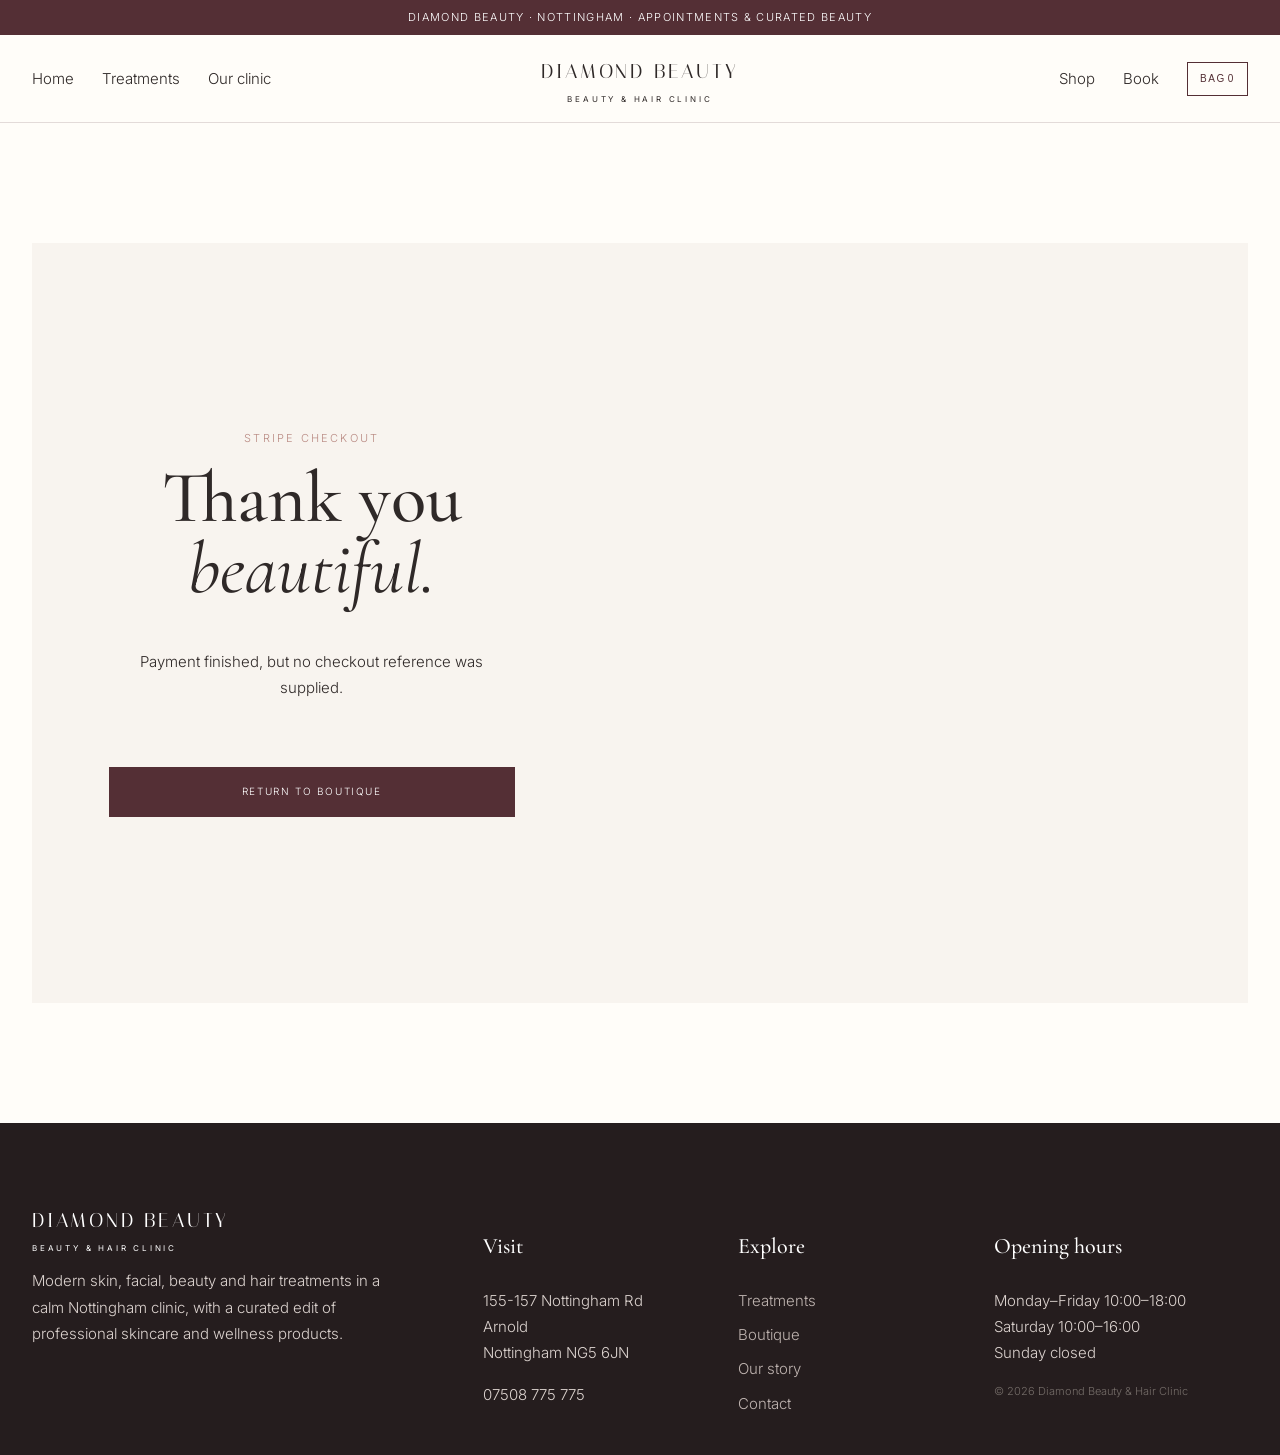
<file: checkout-success.html>
<!doctype html><html><head><meta charset="utf-8"><meta name="viewport" content="width=device-width,initial-scale=1"><title>Payment complete | Diamond Beauty</title><link rel="stylesheet" href="/assets/css/style.css"></head><body><script src="/assets/js/components.js?v=20260910-address"></script><script>header()</script>
<main class="section"><div class="container"><section class="contact-stage"><div class="contact-panel" style="max-width:640px;margin:70px auto;text-align:center">
<div class="eyebrow">Stripe checkout</div><h2>Thank you <span class="script">beautiful.</span></h2><p id="payment-state">Confirming your payment…</p><div id="fulfilment-note" class="ack" style="display:none;text-align:left;margin-top:24px"></div><p id="order-ref" class="legal" style="margin-top:20px"></p><a class="btn" href="/shop" style="margin-top:20px">Return to boutique</a>
</div></section></div></main><script>footer()</script>
<script>
(async()=>{
  const id=new URLSearchParams(location.search).get('session_id');
  const state=document.getElementById('payment-state');
  const ref=document.getElementById('order-ref');
  if(!id){state.textContent='Payment finished, but no checkout reference was supplied.';return}
  try{
    const res=await fetch('/api/checkout/status?session_id='+encodeURIComponent(id),{headers:{Accept:'application/json'}});
    const data=await res.json();
    if(!res.ok)throw new Error(data.error||'Order status unavailable');
    localStorage.removeItem('diamond-cart');
    if(data.payment_status==='paid'){
      state.textContent='Payment received. Your order is now in the clinic dashboard.';
    }else{
      state.textContent='Stripe returned successfully. Payment confirmation is still processing and the dashboard will update from the Stripe webhook.';
    }
    const note=document.getElementById('fulfilment-note');
    if(data.fulfilment==='collection'){
      const when=data.collection_date?' on <b>'+data.collection_date+'</b>':'';
      note.innerHTML='<p>We will email you as soon as your order is packed and <b>ready to collect</b> from 155-157 Nottingham Rd, Arnold, Nottingham NG5 6JN, and again to confirm your collection'+when+'. Please wait for that email before travelling to the clinic.</p>';
      note.style.display='flex';
    }else if(data.fulfilment==='delivery'){
      note.innerHTML='<p>We will email you when your order has been packed and <b>dispatched</b> to your delivery address.</p>';
      note.style.display='flex';
    }
    ref.textContent='Order '+data.id;
  }catch(err){state.textContent='Payment returned successfully. The order status is still being confirmed.'}
})();
</script></body></html>
</file>
<file: assets/css/style.css>
@import url('https://fonts.googleapis.com/css2?family=Cormorant+Garamond:ital,wght@0,400;0,500;0,600;1,400;1,500&family=Inter:wght@300;400;500;600&family=Italiana&display=swap');
:root{--ivory:#f8f4ef;--paper:#fffdf9;--blush:#ead9d4;--rose:#b98a83;--wine:#542f35;--gold:#b79862;--ink:#2f2928;--muted:#756d69;--line:rgba(84,47,53,.16)}*{box-sizing:border-box}html{scroll-behavior:smooth}body{margin:0;background:var(--paper);color:var(--ink);font:300 15px/1.75 Inter,Arial,sans-serif}a{color:inherit;text-decoration:none}img{display:block;width:100%;object-fit:cover}.container{width:min(1280px,calc(100% - 64px));margin:auto}.eyebrow{letter-spacing:.2em;text-transform:uppercase;font-size:11px;color:var(--rose)}h1,h2,h3{font-family:'Cormorant Garamond',serif;font-weight:500;line-height:.98;margin:0}.script{font-family:'Cormorant Garamond',serif;font-style:italic;font-weight:400}.announcement{background:var(--wine);color:#fff;text-align:center;padding:8px;font-size:11px;letter-spacing:.12em;text-transform:uppercase}.nav{height:88px;display:grid;grid-template-columns:1fr auto 1fr;align-items:center;padding:0 32px;position:absolute;z-index:10;width:100%;color:#fff}.nav.scrolled,.page-nav{position:relative;background:var(--paper);color:var(--ink);border-bottom:1px solid var(--line)}.nav-links,.nav-actions{display:flex;gap:28px;align-items:center}.nav-actions{justify-content:flex-end}.logo{text-align:center;font-family:Italiana,serif;letter-spacing:.14em;font-size:20px}.logo small{display:block;font:400 8px Inter;letter-spacing:.35em;margin-top:5px}.menu-btn{display:none}.hero{min-height:92vh;position:relative;color:white;display:flex;align-items:end;background:linear-gradient(90deg,rgba(38,24,25,.56),rgba(38,24,25,.08)),url('https://images.unsplash.com/photo-1570172619644-dfd03ed5d881?auto=format&fit=crop&w=2200&q=88') center/cover}.hero-content{padding:0 0 10vh;width:min(720px,85%)}.hero h1{font-size:clamp(60px,8vw,118px);letter-spacing:-.035em}.hero p{font-family:'Cormorant Garamond';font-size:24px;max-width:560px}.btn{display:inline-flex;justify-content:center;align-items:center;min-height:50px;padding:0 28px;background:var(--wine);color:#fff;text-transform:uppercase;letter-spacing:.16em;font-size:10px;border:0;cursor:pointer}.btn.light{background:#fff;color:var(--wine)}.btn.ghost{background:transparent;border:1px solid currentColor}.section{padding:120px 0}.intro{text-align:center;max-width:780px;margin:auto}.intro h2,.section-head h2{font-size:clamp(45px,6vw,78px)}.intro p{font-size:17px;color:var(--muted);max-width:620px;margin:28px auto}.service-grid{display:grid;grid-template-columns:repeat(3,1fr);gap:18px;margin-top:64px}.service-card{height:620px;position:relative;overflow:hidden;color:#fff}.service-card img{height:100%;transition:.7s}.service-card:hover img{transform:scale(1.035)}.service-card:after{content:'';position:absolute;inset:0;background:linear-gradient(transparent 45%,rgba(42,25,27,.72))}.service-copy{position:absolute;z-index:2;bottom:42px;left:38px;right:38px}.service-copy h3{font-size:43px}.service-copy p{max-width:320px}.split{display:grid;grid-template-columns:1.08fr .92fr;min-height:760px;background:var(--ivory)}.split-image{min-height:650px}.split-image img{height:100%}.split-copy{padding:12%;display:flex;flex-direction:column;justify-content:center}.split-copy h2{font-size:74px}.split-copy p{color:var(--muted);max-width:530px}.shop-section{background:#f4ece8}.section-head{display:flex;justify-content:space-between;align-items:end;margin-bottom:52px}.section-head p{max-width:440px;color:var(--muted)}.product-grid{display:grid;grid-template-columns:repeat(4,1fr);gap:16px}.product-card{background:var(--paper);padding-bottom:24px;position:relative}.product-image{aspect-ratio:4/4.8;background:#f3efeb;overflow:hidden}.product-image img{height:100%;object-fit:contain;padding:18px;transition:.5s}.product-card:hover img{transform:scale(1.035)}.product-meta{padding:20px 20px 0}.product-brand{font-size:9px;letter-spacing:.18em;text-transform:uppercase;color:var(--rose)}.product-title{font:500 24px/1.05 'Cormorant Garamond';margin:8px 0 12px}.price{font-size:13px}.quick-add{position:absolute;right:20px;bottom:20px;width:34px;height:34px;border:1px solid var(--line);display:grid;place-items:center;background:none;cursor:pointer}.tag{position:absolute;top:12px;left:12px;z-index:2;background:var(--wine);color:#fff;font-size:9px;letter-spacing:.12em;padding:7px 10px;text-transform:uppercase}.testimonial{background:var(--wine);color:#fff;text-align:center}.quote{max-width:900px;margin:auto;font:italic 44px/1.2 'Cormorant Garamond'}.footer{background:#251d1e;color:#dcd3cf;padding:80px 0 30px}.footer-grid{display:grid;grid-template-columns:2fr 1fr 1fr 1.3fr;gap:60px}.footer h4{font:500 22px 'Cormorant Garamond';color:#fff}.footer a{display:block;margin:8px 0;color:#bfb4b0}.subhero{padding:130px 0 80px;background:var(--ivory);text-align:center}.subhero h1{font-size:90px}.filters{display:flex;gap:10px;flex-wrap:wrap;margin-bottom:34px}.filter{border:1px solid var(--line);padding:10px 16px;background:transparent;cursor:pointer;font-size:10px;letter-spacing:.12em;text-transform:uppercase}.filter.active{background:var(--wine);color:white}.product-detail{display:grid;grid-template-columns:1fr 1fr;gap:80px;padding:100px 0}.detail-image{background:#f3efeb;min-height:680px;display:grid;place-items:center}.detail-image img{max-height:620px;object-fit:contain;padding:40px}.detail-copy{padding-top:60px}.detail-copy h1{font-size:70px}.detail-copy .price{font-size:18px;margin:28px 0}.detail-copy p{color:var(--muted)}.qty{display:flex;margin:30px 0}.qty input{width:70px;padding:14px;border:1px solid var(--line)}.notice{background:var(--ivory);padding:18px;font-size:12px;margin-top:28px}.contact-grid{display:grid;grid-template-columns:1fr 1fr;gap:70px}.form input,.form textarea,.form select{width:100%;padding:16px 0;border:0;border-bottom:1px solid var(--line);background:transparent;margin-bottom:20px;font:inherit}.form textarea{height:130px}.map{min-height:580px;background:url('https://images.unsplash.com/photo-1524368535928-5b5e00ddc76b?auto=format&fit=crop&w=1200&q=80') center/cover}.cart-drawer{position:fixed;right:-460px;top:0;width:min(440px,100%);height:100%;z-index:100;background:var(--paper);padding:32px;box-shadow:-20px 0 50px #0002;transition:.35s}.cart-drawer.open{right:0}.cart-item{display:grid;grid-template-columns:70px 1fr auto;gap:14px;margin:20px 0}.cart-item img{height:82px;object-fit:contain;background:#f2eeea}.close{float:right;border:0;background:none;font-size:22px}.legal{font-size:11px;color:var(--muted)}
@media(max-width:900px){.container{width:min(100% - 32px,1280px)}.nav{grid-template-columns:1fr auto}.nav-links{display:none}.nav-actions span{display:none}.menu-btn{display:block}.logo{text-align:left}.service-grid,.product-grid{grid-template-columns:repeat(2,1fr)}.split,.product-detail,.contact-grid{grid-template-columns:1fr}.split-copy{padding:70px 28px}.footer-grid{grid-template-columns:1fr 1fr}.subhero h1{font-size:64px}}@media(max-width:600px){.section{padding:78px 0}.hero h1{font-size:58px}.service-grid,.product-grid{grid-template-columns:1fr}.service-card{height:510px}.section-head{display:block}.section-head p{margin-top:20px}.split-copy h2,.detail-copy h1{font-size:52px}.footer-grid{grid-template-columns:1fr}.nav-actions{gap:14px}.product-detail{gap:20px;padding:50px 0}.detail-image{min-height:440px}.quote{font-size:34px}}

/* Tighter inner-page composition */
.compact-after-hero{padding-top:38px}
.about-first{margin-top:0;min-height:690px}
.about-first .split-image{min-height:590px}

/* Shop editorial page */
.shop-editorial{padding:42px 0 110px;background:linear-gradient(180deg,var(--ivory) 0,var(--paper) 58%)}
.shop-intro-grid{display:grid;grid-template-columns:.9fr 1.1fr;gap:28px;align-items:stretch;margin-bottom:58px}
.shop-story{background:var(--wine);color:#fff;padding:64px;display:flex;flex-direction:column;justify-content:flex-end;min-height:520px}
.shop-story h2{font-size:clamp(52px,6vw,82px);margin:14px 0 24px}
.shop-story p{color:#e7deda;max-width:520px}
.shop-image{min-height:520px;overflow:hidden}
.shop-image img{height:100%;transition:transform .8s ease}
.shop-image:hover img{transform:scale(1.025)}
.shop-toolbar{display:flex;justify-content:space-between;align-items:center;gap:25px;margin:0 0 30px;padding-bottom:22px;border-bottom:1px solid var(--line)}
.shop-toolbar p{margin:0;color:var(--muted);max-width:520px}
.shop-benefits{display:grid;grid-template-columns:repeat(3,1fr);gap:1px;background:var(--line);margin-top:70px}
.shop-benefit{background:var(--paper);padding:38px}
.shop-benefit span{font:italic 42px/1 'Cormorant Garamond';color:var(--rose)}
.shop-benefit h3{font-size:31px;margin:14px 0 10px}
.shop-benefit p{color:var(--muted);margin:0}

/* Contact page */
.contact-editorial{padding:42px 0 110px;background:var(--paper)}
.contact-stage{display:grid;grid-template-columns:.92fr 1.08fr;min-height:760px;background:var(--ivory)}
.contact-visual{position:relative;min-height:640px;overflow:hidden}
.contact-visual img{height:100%}
.contact-visual::after{content:"";position:absolute;inset:0;background:linear-gradient(180deg,transparent 46%,rgba(41,25,27,.62))}
.contact-visual-copy{position:absolute;z-index:2;left:52px;right:52px;bottom:48px;color:#fff}
.contact-visual-copy h2{font-size:58px;margin:8px 0 0}
.contact-panel{padding:72px clamp(34px,6vw,88px);display:flex;flex-direction:column;justify-content:center}
.contact-panel h2{font-size:clamp(52px,5.7vw,76px);margin:14px 0 28px}
.contact-details{display:grid;grid-template-columns:1fr 1fr;gap:24px;margin:4px 0 34px;padding:24px 0;border-top:1px solid var(--line);border-bottom:1px solid var(--line)}
.contact-details h4{font:500 22px 'Cormorant Garamond';margin:0 0 6px}
.contact-details p{margin:0;color:var(--muted);font-size:13px}
.form-row{display:grid;grid-template-columns:1fr 1fr;gap:22px}
.form label{display:block;font-size:10px;letter-spacing:.14em;text-transform:uppercase;color:var(--rose);margin-top:8px}
.form input,.form textarea,.form select{outline:none;transition:border-color .25s}
.form input:focus,.form textarea:focus,.form select:focus{border-bottom-color:var(--wine)}
.contact-note{display:flex;justify-content:space-between;align-items:center;gap:28px;margin-top:34px;padding-top:28px;border-top:1px solid var(--line)}
.contact-note p{font-size:12px;color:var(--muted);margin:0;max-width:460px}

@media(max-width:900px){
  .shop-intro-grid,.contact-stage{grid-template-columns:1fr}
  .shop-story{min-height:430px;padding:45px}
  .shop-image{min-height:430px}
  .shop-benefits{grid-template-columns:1fr}
  .contact-panel{padding:58px 30px}
  .contact-visual{min-height:520px}
  .compact-after-hero,.shop-editorial,.contact-editorial{padding-top:28px}
}
@media(max-width:600px){
  .subhero{padding:95px 0 54px}
  .compact-after-hero{padding-top:18px}
  .about-first{min-height:0}
  .shop-story{padding:34px 26px;min-height:390px}
  .shop-toolbar{display:block}
  .shop-toolbar .filters{margin-top:22px}
  .contact-visual-copy{left:26px;right:26px;bottom:28px}
  .contact-visual-copy h2{font-size:43px}
  .contact-details,.form-row{grid-template-columns:1fr}
  .contact-note{align-items:flex-start;flex-direction:column}
}

/* Fast seamless page fade */
.page-fade{position:fixed;inset:0;z-index:9999;background:var(--paper);opacity:1;pointer-events:none;transition:opacity .18s ease;will-change:opacity}
.page-fade.is-ready{opacity:0}
@media(prefers-reduced-motion:reduce){.page-fade{transition:none}}

/* Refined inner pages */
.subhero{padding:78px 0 48px;min-height:260px;display:grid;place-content:center}
.subhero h1{font-size:clamp(64px,6.3vw,92px)}
.compact-after-hero{padding-top:26px}
.service-grid{gap:22px}
.service-card{height:560px}
.about-first{min-height:610px;margin:0 32px 70px;grid-template-columns:1.15fr .85fr}
.about-first .split-image{min-height:610px}
.about-first .split-copy{padding:9%}
.about-first .split-copy h2{font-size:clamp(58px,5vw,78px)}
.shop-editorial{padding-top:28px}
.product-image{background:linear-gradient(145deg,#f3ece7,#fbf8f4)}
.product-image img{padding:10px;transform:scale(.96)}
.product-card:hover .product-image img{transform:scale(1)}
.image-failed{opacity:.35}
@media(max-width:900px){.about-first{margin:0 16px 50px;grid-template-columns:1fr}.about-first .split-image{min-height:500px}.service-card{height:500px}}
@media(max-width:600px){.subhero{padding:56px 0 34px;min-height:190px}.compact-after-hero{padding-top:16px}.about-first{margin:0 0 34px}.about-first .split-image{min-height:390px}.service-card{height:460px}}

/* Source-image shop refinement */
.shop-page{padding-top:0}
.shop-source-hero{position:relative;min-height:540px;display:flex;align-items:flex-end;overflow:hidden;background:#ead9d4}
.shop-source-hero>img{position:absolute;inset:0;width:100%;height:100%;object-fit:cover;object-position:center}
.shop-source-shade{position:absolute;inset:0;background:linear-gradient(90deg,rgba(42,25,27,.62) 0%,rgba(42,25,27,.22) 46%,rgba(42,25,27,.04) 72%)}
.shop-source-copy{position:relative;z-index:2;color:#fff;padding-bottom:68px}
.shop-source-copy .eyebrow{color:#f0d9d1}
.shop-source-copy h1{font-size:clamp(68px,8vw,118px);letter-spacing:-.035em}
.shop-source-copy p{font:400 22px/1.35 'Cormorant Garamond';max-width:540px;margin:24px 0 0}
.shop-content{padding-top:64px}
.shop-toolbar>div:first-child{max-width:600px}
.shop-toolbar .eyebrow{margin-bottom:8px}
.product-image{background:#fff}
.product-image img{padding:20px;object-fit:contain;filter:none}
@media(max-width:900px){.shop-source-hero{min-height:470px}.shop-source-copy{padding-bottom:48px}.shop-source-shade{background:linear-gradient(90deg,rgba(42,25,27,.68),rgba(42,25,27,.12))}}
@media(max-width:600px){.shop-source-hero{min-height:440px}.shop-source-hero>img{object-position:36% center}.shop-source-copy h1{font-size:62px}.shop-source-copy p{font-size:19px}.shop-content{padding-top:42px}}


/* Complete treatment menu */
.treatments-subhero{padding-bottom:54px}
.treatments-subhero p{max-width:620px;margin:24px auto 0;color:var(--muted);font:400 20px/1.45 'Cormorant Garamond'}
.treatments-page{padding-bottom:96px}
.treatment-grid{grid-template-columns:repeat(3,minmax(0,1fr));gap:22px;margin-top:0}
.treatment-grid .service-card{height:470px;background:var(--wine)}
.treatment-grid .service-card img{object-position:center}
.treatment-grid .service-card::after{background:linear-gradient(180deg,rgba(32,20,21,.02) 26%,rgba(32,20,21,.88) 100%)}
.treatment-grid .service-copy{bottom:30px;left:30px;right:30px}
.treatment-grid .service-copy .eyebrow{color:#efdcd6;margin-bottom:10px}
.treatment-grid .service-copy h3{font-size:clamp(29px,2.35vw,40px);line-height:1.02}
.treatment-grid .service-copy p{font-size:13px;line-height:1.6;margin:14px 0 0;color:#f4ece9;max-width:360px}
.treatment-cta{display:flex;justify-content:space-between;align-items:end;gap:40px;margin-top:70px;padding:48px 0 0;border-top:1px solid var(--line)}
.treatment-cta h2{font-size:clamp(42px,5vw,68px);margin-top:10px}
.shop-source-hero>img{filter:saturate(.78) contrast(.98)}
.shop-source-shade{background:linear-gradient(90deg,rgba(42,25,27,.72) 0%,rgba(42,25,27,.38) 42%,rgba(42,25,27,.06) 76%)}
@media(max-width:1000px){.treatment-grid{grid-template-columns:repeat(2,minmax(0,1fr))}.treatment-grid .service-card{height:500px}}
@media(max-width:600px){.treatments-subhero{padding-bottom:32px}.treatments-subhero p{font-size:18px;padding:0 18px}.treatment-grid{grid-template-columns:1fr;gap:16px}.treatment-grid .service-card{height:440px}.treatment-grid .service-copy{left:24px;right:24px;bottom:24px}.treatment-cta{display:block;margin-top:44px;padding-top:34px}.treatment-cta .btn{margin-top:26px}}

/* ---------- Checkout ---------- */
.checkout-page{padding:34px 0 100px;background:linear-gradient(180deg,var(--ivory) 0,var(--paper) 46%)}
.checkout-layout{display:grid;grid-template-columns:1.12fr .88fr;gap:28px;align-items:start;margin-top:42px}
.checkout-card{background:var(--paper);border:1px solid var(--line);padding:clamp(26px,3.4vw,46px)}
.checkout-summary{position:sticky;top:26px;background:var(--ivory)}
.checkout-step{display:flex;align-items:baseline;gap:12px;margin:0 0 22px;padding-bottom:14px;border-bottom:1px solid var(--line)}
.checkout-step span{font:italic 30px/1 'Cormorant Garamond';color:var(--rose)}
.checkout-step h3{font-size:27px}
.checkout-card + .checkout-card{margin-top:22px}

/* Boxed fields read better than underlines for an address block */
.checkout-form input,.checkout-form textarea,.checkout-form select{
  width:100%;padding:13px 14px;border:1px solid var(--line);border-radius:2px;
  background:var(--paper);margin-bottom:0;font:inherit;color:var(--ink);transition:border-color .2s,box-shadow .2s}
.checkout-form textarea{height:96px;resize:vertical}
.checkout-form input:focus,.checkout-form textarea:focus,.checkout-form select:focus{
  outline:none;border-color:var(--wine);box-shadow:0 0 0 3px rgba(84,47,53,.09)}
/* :user-invalid only matches after the field has been interacted with, so an
   untouched required field never starts out looking like an error. */
.checkout-form input:user-invalid,.checkout-form textarea:user-invalid{border-color:#a84553}
.checkout-form .field>label{display:block;font-size:10px;letter-spacing:.14em;text-transform:uppercase;color:var(--muted);margin:0 0 7px}
/* .choice and .ack are <label> too - keep the field styling off their contents */
.choice,.ack{text-transform:none;letter-spacing:normal;font-size:15px;color:var(--ink)}
.field{margin-bottom:18px}
.field-pair{display:grid;grid-template-columns:1fr 1fr;gap:18px}
.field-hint{font-size:11px;color:var(--muted);margin:6px 0 0}

/* Delivery / collection selector */
.choice-grid{display:grid;grid-template-columns:1fr 1fr;gap:14px}
.choice{position:relative;display:block;cursor:pointer}
.choice input{position:absolute;opacity:0;width:0;height:0}
.choice-body{border:1px solid var(--line);padding:20px;height:100%;transition:border-color .2s,background .2s}
.choice-body h4{font:500 23px/1.1 'Cormorant Garamond';margin:0 0 6px}
.choice-body p{font-size:12px;color:var(--muted);margin:0;line-height:1.55}
.choice:hover .choice-body{border-color:var(--rose)}
.choice input:checked + .choice-body{border-color:var(--wine);background:#fff;box-shadow:inset 0 0 0 1px var(--wine)}
.choice input:focus-visible + .choice-body{outline:2px solid var(--wine);outline-offset:2px}
.choice-tick{position:absolute;top:16px;right:16px;width:16px;height:16px;border:1px solid var(--line);border-radius:50%;display:grid;place-items:center}
.choice input:checked ~ .choice-tick{border-color:var(--wine);background:var(--wine)}
.choice input:checked ~ .choice-tick::after{content:"";width:5px;height:5px;border-radius:50%;background:#fff}

/* Acknowledgement */
.ack{display:flex;gap:12px;align-items:flex-start;padding:18px;background:var(--ivory);border:1px solid var(--line);margin-top:18px}
.ack input{width:17px;height:17px;flex:0 0 auto;margin:2px 0 0;accent-color:var(--wine)}
.ack p{margin:0;font-size:12px;line-height:1.6;color:var(--ink)}
.ack strong{font-weight:600}

/* Summary */
.sum-line{display:flex;justify-content:space-between;gap:16px;padding:9px 0;font-size:13px}
.sum-line span:last-child{white-space:nowrap}
.sum-total{display:flex;justify-content:space-between;padding:15px 0 0;margin-top:10px;border-top:1px solid var(--line);font-size:15px}
.sum-total b:first-child{font-weight:500}
.sum-method{margin-top:18px;padding-top:16px;border-top:1px solid var(--line);font-size:12px;color:var(--muted)}
.sum-method b{color:var(--ink);font-weight:500}
.form-error{color:#8c2f3f;background:#fbeef0;border-left:2px solid #8c2f3f;padding:12px 14px;font-size:13px;margin:0 0 18px}
.form-error:empty{display:none}
.checkout-submit{width:100%;margin-top:8px}
.checkout-submit[disabled]{opacity:.55;cursor:not-allowed}
.checkout-trust{font-size:11px;color:var(--muted);margin:16px 0 0;text-align:center;line-height:1.6}

@media(max-width:900px){
  .checkout-layout{grid-template-columns:1fr}
  .checkout-summary{position:static;order:-1}
}
@media(max-width:600px){
  .checkout-page{padding:22px 0 70px}
  .choice-grid,.field-pair{grid-template-columns:1fr}
}

/* Nav bag button: the ghost variant vanished against the paper header */
.page-nav .btn.ghost,.nav.scrolled .btn.ghost{
  border-color:var(--wine);color:var(--wine);background:transparent}
.page-nav .btn.ghost:hover,.nav.scrolled .btn.ghost:hover{background:var(--wine);color:#fff}
.nav .btn.ghost{border-color:currentColor}
.nav .btn.ghost:hover{background:#fff;color:var(--wine);border-color:#fff}
.btn.ghost{transition:background .2s,color .2s,border-color .2s}
.cart-count{font-variant-numeric:tabular-nums;margin-left:2px}

/* Diamond Beauty: other treatments available */
.treatments-subhero h1{font-size:clamp(46px,6.1vw,82px);max-width:1000px;margin-inline:auto}
.treatment-grid .service-card{isolation:isolate;background:#eadad5}
.treatment-grid .service-card img{width:100%;height:100%;object-fit:cover;object-position:center;background:#f5e9e5;filter:saturate(.84)}
.treatment-grid .service-card::after{background:linear-gradient(180deg,rgba(42,25,27,.04) 18%,rgba(42,25,27,.34) 47%,rgba(42,25,27,.94) 100%)}
.treatment-grid .service-card:hover img{transform:scale(1.04)}
.treatment-price{position:absolute;z-index:2;top:20px;right:20px;display:block;padding:10px 15px;background:rgba(65,34,39,.94);border:1px solid rgba(255,255,255,.35);color:#fff;font-size:14px;font-weight:600;letter-spacing:.02em;white-space:nowrap}
.treatment-grid .service-copy h3{font-size:clamp(27px,2.3vw,39px)}
.treatment-disclaimer{font-size:12px;line-height:1.7;color:var(--muted);text-align:center;margin:28px auto 0;max-width:660px}
@media(max-width:600px){.treatments-subhero h1{font-size:clamp(44px,10vw,64px)}.treatment-price{top:16px;right:16px}}
</file>
